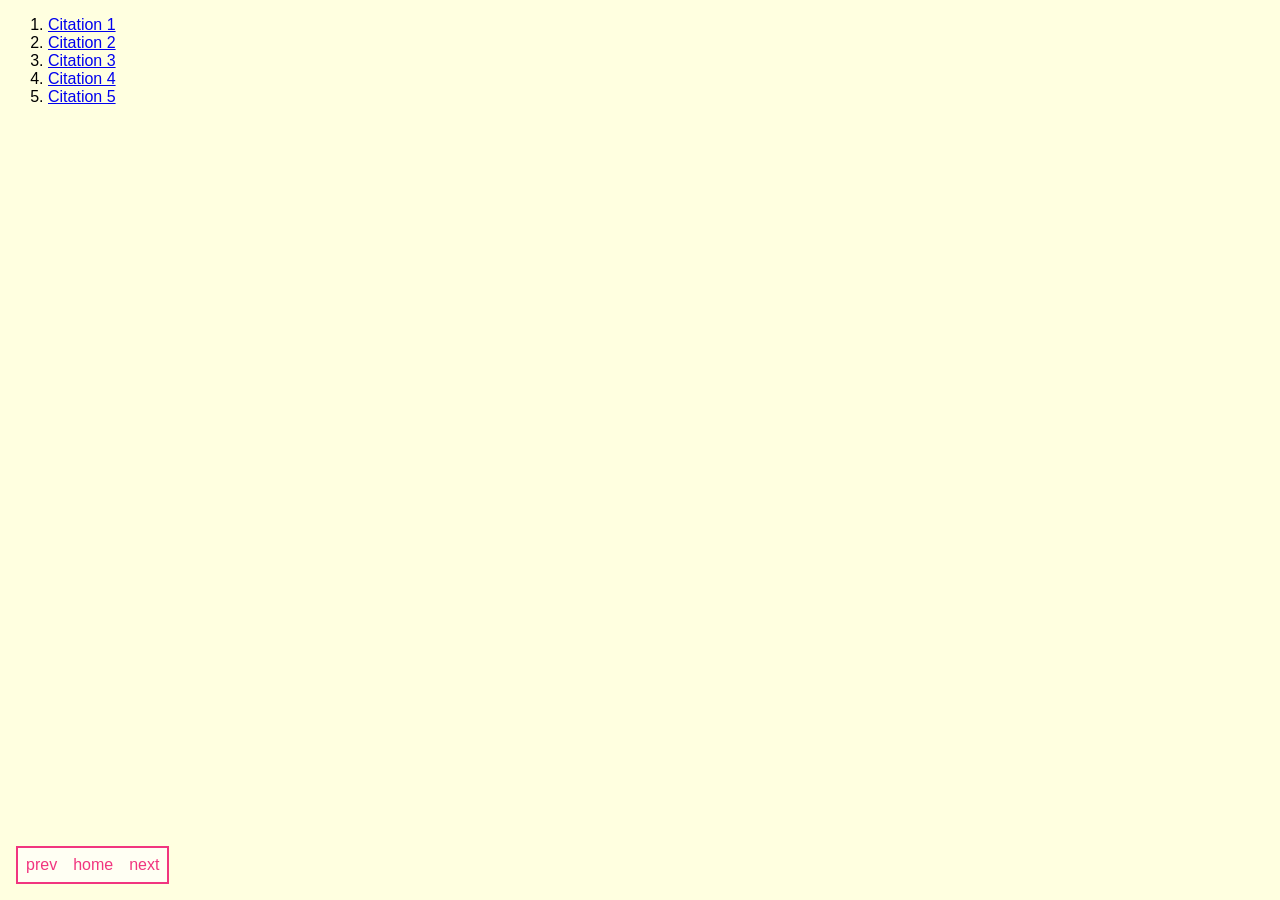
<file: index.html>
<!DOCTYPE html>
<html lang="en">
<head>
    <meta charset="UTF-8">
    <meta name="viewport" content="width=device-width, initial-scale=1.0">
    <title>Citations - Loane</title>
    <style>
    body {

        font-family: sans-serif;
        background-color: lightyellow;
    }
    /* a{ color: inherit;
    text-decoration: none;} */


    </style>
</head>
<body>
    <!-- omg its a navbar!!! -->

    <link rel="stylesheet" href="navbar.css">
    <div id="navbar">
        <a href="citations5.html">prev</a>
        <a href="index.html">home</a>
        <a href="citations-1inconnu.html">next</a>
    </div>
    <!-- end of the navbar -->
    <ol>

        <li>
                <a href="citations-1inconnu.html">Citation 1</a>
        </li>

        <li>
            <a href="citations2.html">Citation 2  </a>
        </li>

        <li>
            <a href="citations3.html">Citation 3  </a>
        </li>

        <li>
            <a href="citation4-selecteur.html">Citation 4 </a>
        </li>

        <li>
            <a href="citations5.html">Citation 5</a>
        </li>
    </ol>


</body>
</html>
</file>
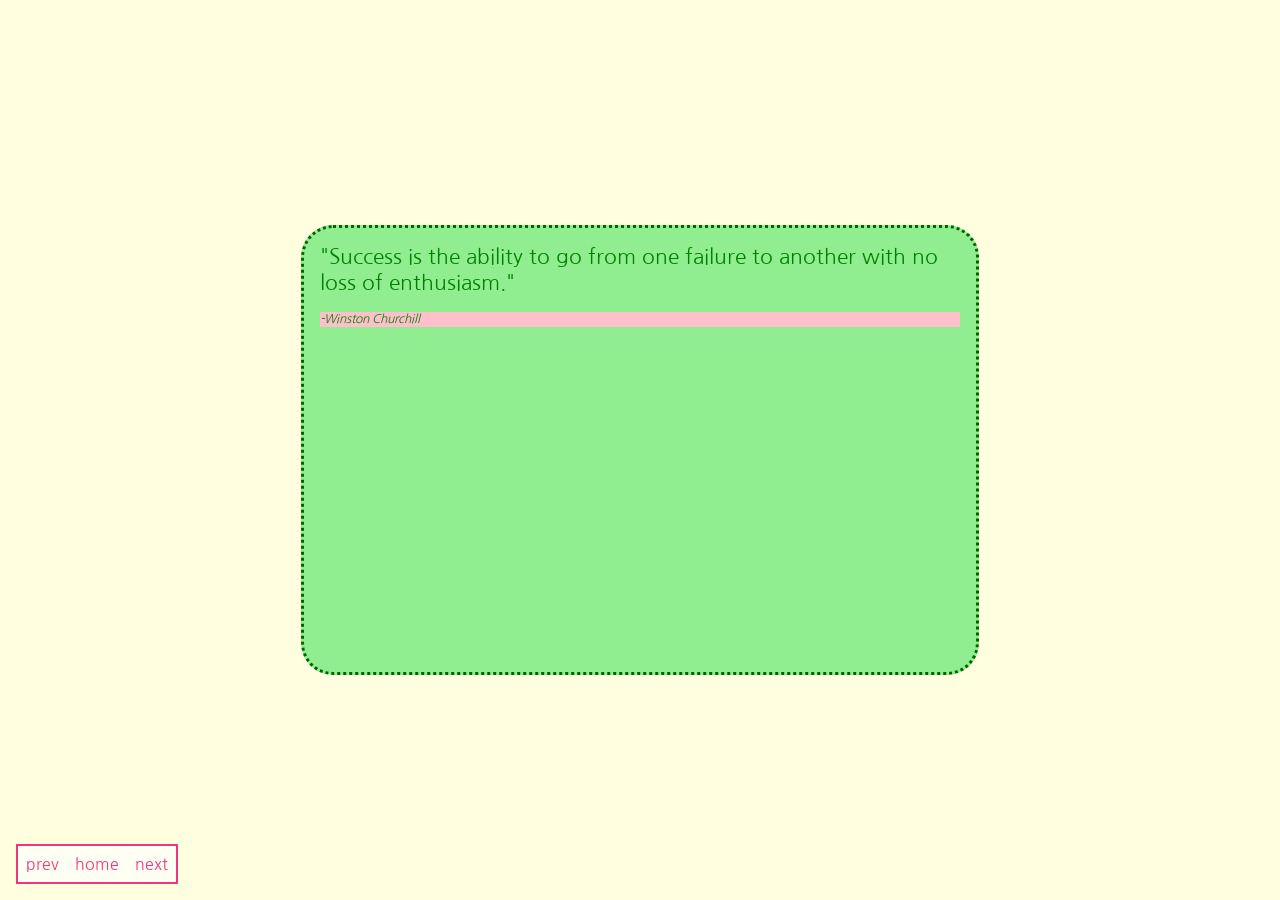
<file: citation4-selecteur.html>
<!DOCTYPE html>
<html lang="en">
<head>
    <meta charset="UTF-8">
    <meta name="viewport" content="width=device-width, initial-scale=1.0">
    <title>Document</title>

    <link rel="preconnect" href="https://fonts.googleapis.com">
    <link rel="preconnect" href="https://fonts.gstatic.com" crossorigin>
    <link href="https://fonts.googleapis.com/css2?family=Nanum+Gothic&display=swap" rel="stylesheet">

    <style>
        body {
            font-family: "Nanum Gothic", sans-serif;
            min-height: 100vh;
            margin: 0;
            display: flex;
            justify-content: center;
            align-items: center;
            background-color: lightyellow;
        }

        div {
            color: green;
        }

        .quote {
            font-size: 1.3rem;
        }

        .source {
            font-style: italic;
            margin-top: 1rem;
            font-size: 0.75rem;
        }

        .chaton {
            width: 50%;
            border: 3px dotted darkgreen;
            padding: 1rem;
            border-radius: 2rem;
            aspect-ratio: 14/9;
        }

        .important {
            background: pink;
        }

        #zelda {
            background: lightgreen;
        }
    </style>

</head>

<body>
        <!-- omg its a navbar!!! -->

    <link rel="stylesheet" href="navbar.css">
    <div id="navbar">
        <a href="citations3.html">prev</a>
        <a href="index.html">home</a>
        <a href="citations5.html">next</a>
    </div>
    <!-- end of the navbar -->

    <div class="chaton" id="zelda">
        <div class="quote">
            "Success is the ability to go from one failure to another with no loss of enthusiasm."
        </div>

        <div class="source important">
            -Winston Churchill
        </div>
    </div>

</body>
</html>
</file>
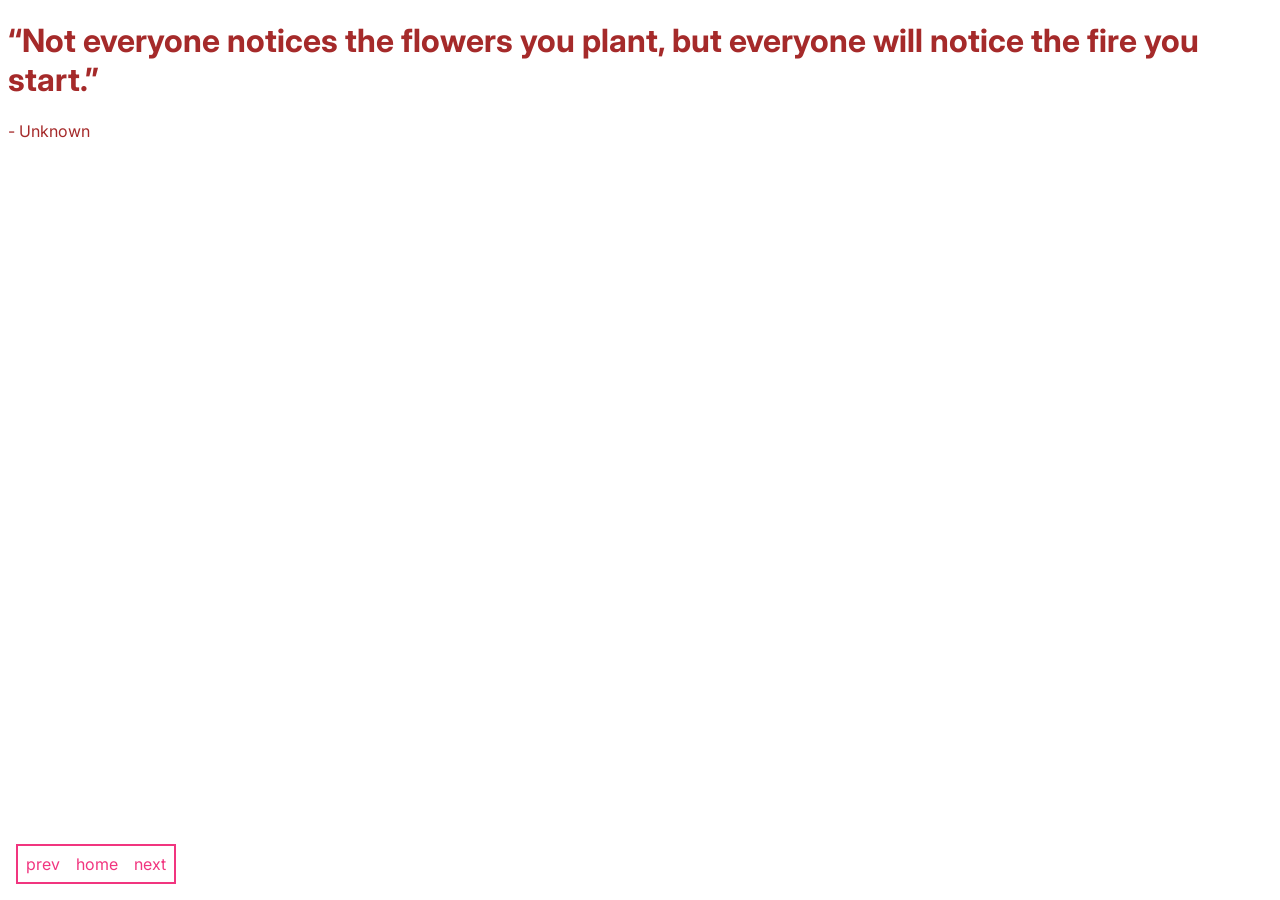
<file: citations-1inconnu.html>
<!DOCTYPE html>
<html lang="en">
<head>
    <meta charset="UTF-8">
    <meta name="viewport" content="width=device-width, initial-scale=1.0">
    <title>Unknown</title>

    <link rel="preconnect" href="https://fonts.googleapis.com">
    <link rel="preconnect" href="https://fonts.gstatic.com" crossorigin>
    <link href="https://fonts.googleapis.com/css2?family=Inter:ital,opsz,wght@0,14..32,100..900;1,14..32,100..900&family=Space+Grotesk:wght@300..700&display=swap" rel="stylesheet">

    <style>
        body{
            font-family: "Inter", sans-serif;
            color: brown;
        }
    </style>
</head>
<body>

    <!-- omg its a navbar!!! -->

    <link rel="stylesheet" href="navbar.css">
    <div id="navbar">
        <a href="citations-1inconnu.html">prev</a>
        <a href="index.html">home</a>
        <a href="citations2.html">next</a>
    </div>
    <!-- end of the navbar -->

    <h1>“Not everyone notices the flowers you plant, but everyone will notice the fire you start.”</h1>
    <p>- Unknown</p>
</body>
</html>
</file>
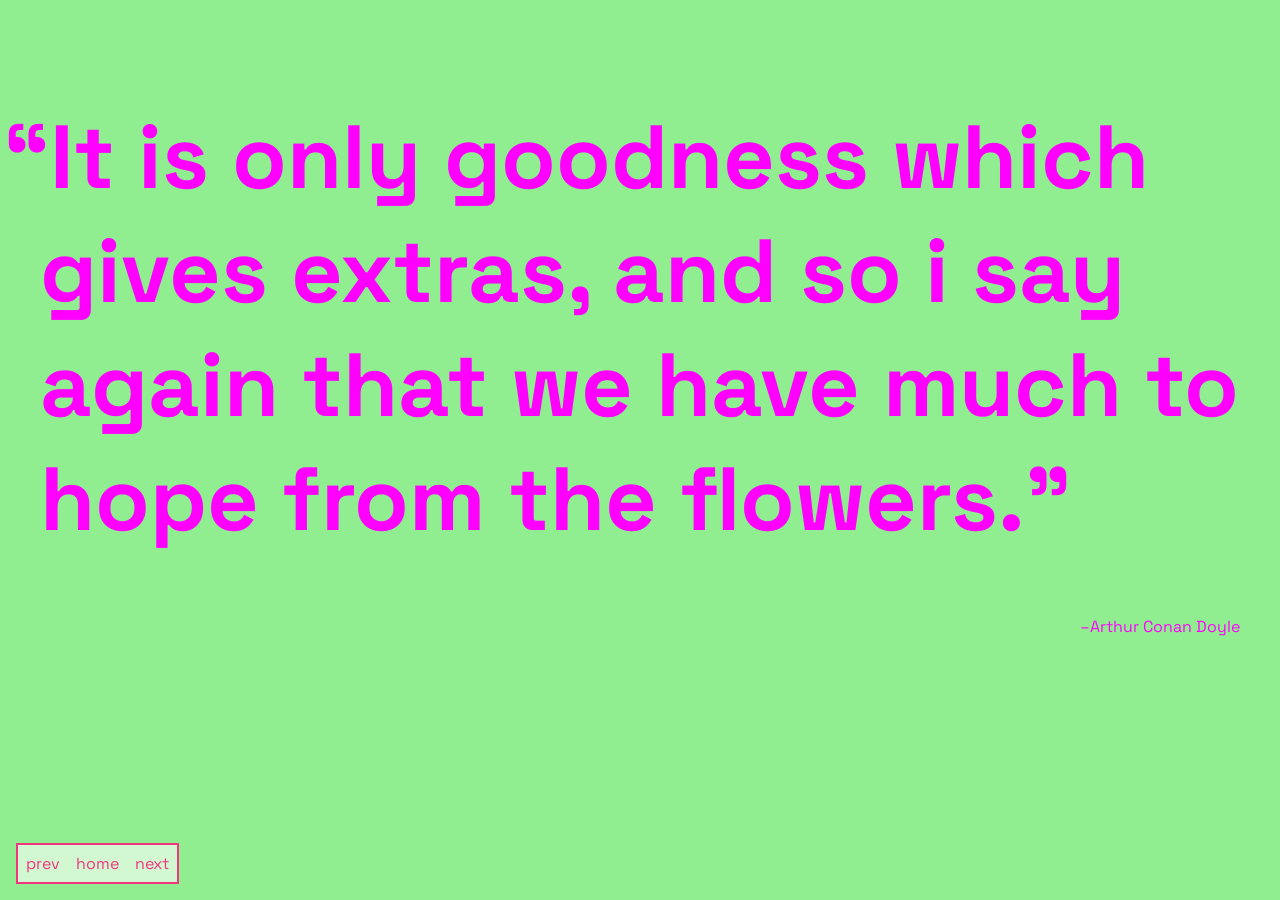
<file: citations2.html>
<!DOCTYPE html>
<html lang="en">
<head>
	<meta charset="UTF-8">
	<meta name="viewport" content="width=device-width, initial-scale=1.0">
	<title>Document</title>

<link rel="preconnect" href="https://fonts.googleapis.com">
<link rel="preconnect" href="https://fonts.gstatic.com" crossorigin>
<link href="https://fonts.googleapis.com/css2?family=Space+Grotesk:wght@300..700&display=swap" rel="stylesheet">

	<style>
		body {
			font-family: "Space Grotesk", sans-serif;
			padding: 2rem;
			background: lightgreen;
		}
		h1{ 
			font-size: 7vw;
			text-indent: -0.4em; 
			color:magenta}

			p{
				text-align: right;
				color:magenta
			}
	</style>
</head>
<body>

	    <!-- omg its a navbar!!! -->

    <link rel="stylesheet" href="navbar.css">
    <div id="navbar">
        <a href="citations-1inconnu.html">prev</a>
        <a href="index.html">home</a>
        <a href="citations3.html">next</a>
    </div>
    <!-- end of the navbar -->

	<h1>“It is only goodness which gives extras, and so i say again that we have much to hope from the flowers.”</h2>
	<p>–Arthur Conan Doyle</p>
	
	<!-- <h1>biggest</h1>
	<h2>bigger</h2>
	<h3>big</h3>
	<h4>normal</h4>
	<p>Lorem ipsum, dolor sit <b>amet</b> consectetur <i>adipisicing</i> elit. Dolorum, dolorem dolor saepe possimus, atque illo at laboriosam quis explicabo nobis voluptatibus consequatur perferendis quos sed error odio similique necessitatibus sint?</p>
	<h5>small</h5>
	<h6>smaller</h6>

	<hr>

	<h4>Liste de courses</h4>
	<ul>
		<li>Pommes</li>
		<li>Bananes</li>
		<li>Oranges</li>
	</ul>

	<img src="" alt="">
</body>
</html> -->
</file>
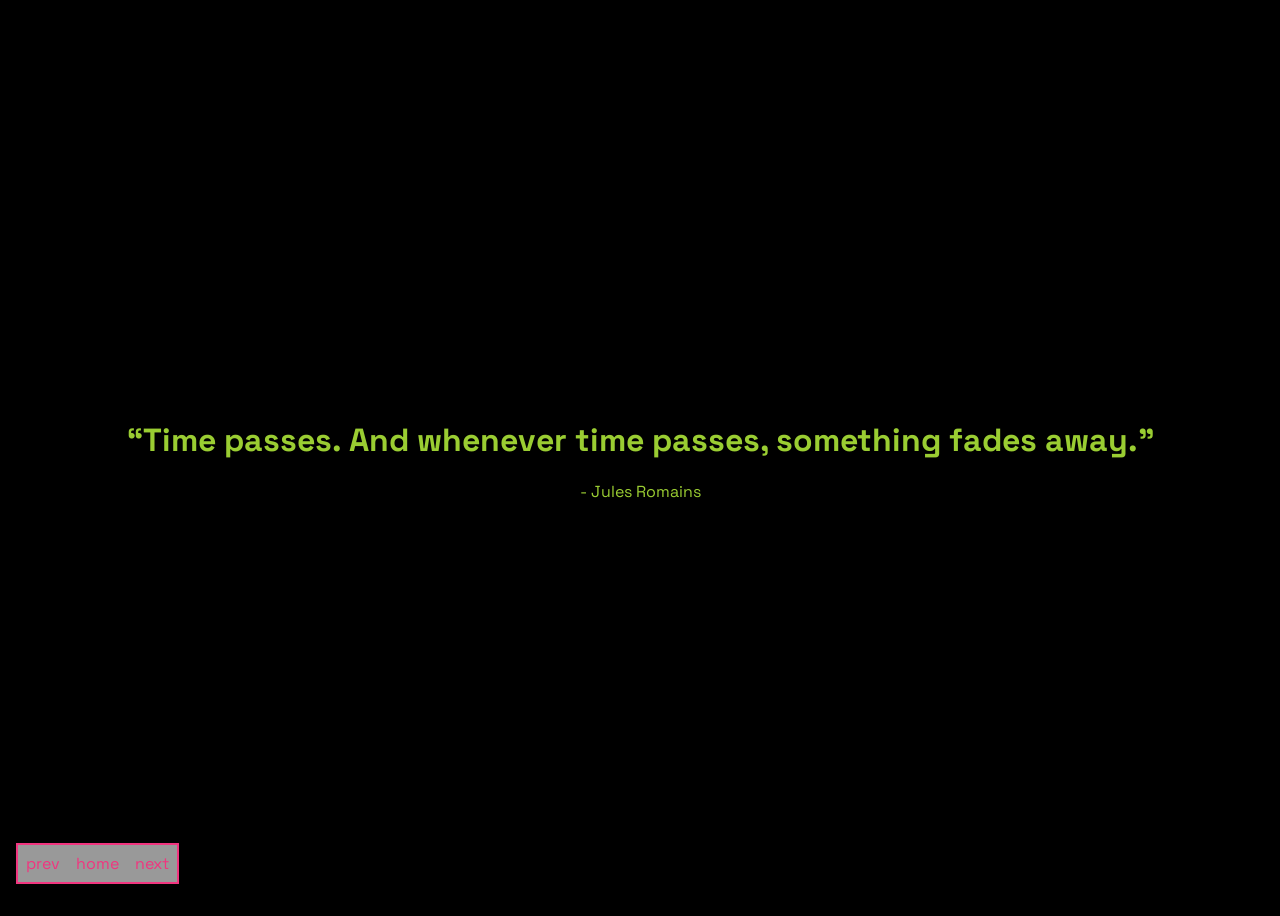
<file: citations3.html>
<!DOCTYPE html>
<html lang="en">
<head>
	  
    <meta charset="UTF-8">
    <meta name="viewport" content="width=device-width, initial-scale=1.0">
    <title>Jules Romains</title>

    <link rel="preconnect" href="https://fonts.googleapis.com">
	<link rel="preconnect" href="https://fonts.gstatic.com" crossorigin>
	<link href="https://fonts.googleapis.com/css2?family=IM+Fell+DW+Pica:ital@0;1&family=Space+Grotesk:wght@300..700&display=swap" rel="stylesheet">

    <style>
        body{
		font-family: "Space Grotesk", sans-serif;
		color: yellowgreen;
		background-color: black;
		font-family: "Space Grotesk", sans-serif;
		color: yellowgreen;
		background-color: black;
		display: flex;
		justify-content: center;
		align-items: center;
		height: 100vh;
		text-align: center;
		}
    </style>
<body>

	    <!-- omg its a navbar!!! -->

    <link rel="stylesheet" href="navbar.css">
    <div id="navbar">
        <a href="citations2.html">prev</a>
        <a href="index.html">home</a>
        <a href="citation4-selecteur.html">next</a>
    </div>
    <!-- end of the navbar -->
    <div>
        <h1>“Time passes. And whenever time passes, something fades away.”</h1>
        <p>- Jules Romains</p>
    </div>
</body>
</file>
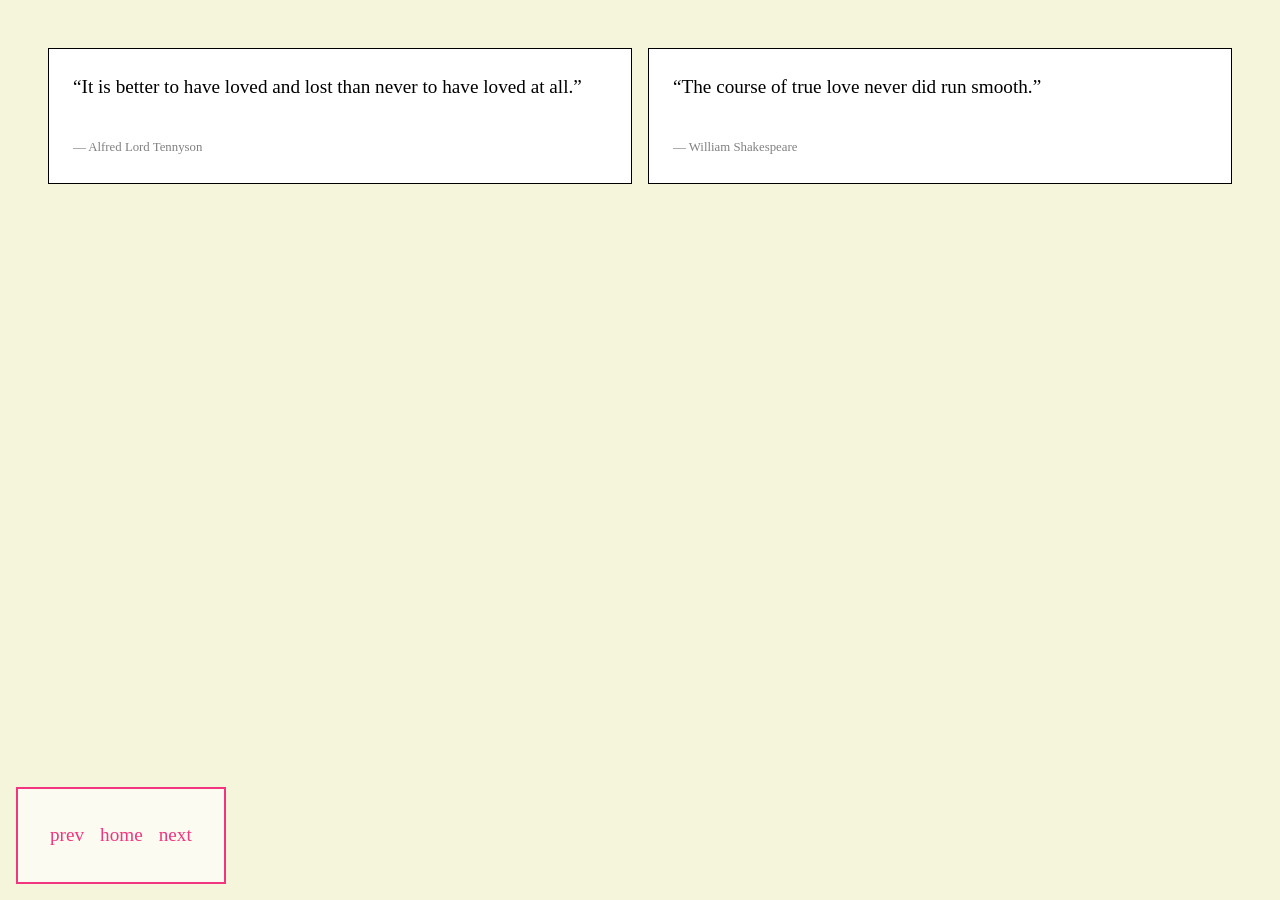
<file: citations5.html>
<!DOCTYPE html>
<html lang="en">
<head>
	<meta charset="UTF-8">
	<meta name="viewport" content="width=device-width, initial-scale=1.0">
	<title>citations5</title>

	<style>
		body {
			font-family: sans-serif;
			background-color: beige;
			padding: 2.5rem;
		}

		section {
			display: flex;
			gap: 1rem;
		}

		div { flex: 1;
			border: 1px solid black;
			padding: 1.5rem;
			font-family: Georgia, serif;
			color: black;
			font-size: 1.2rem;
			line-height: 1.5;
			background-color: white; }

		.auteur { font-size: 0.8rem;
				color: gray; }
	</style>
</head>

<body>

	    <!-- omg its a navbar!!! -->

    <link rel="stylesheet" href="navbar.css">
    <div id="navbar">
        <a href="citation4-selecteur.html">prev</a>
        <a href="index.html">home</a>
        <a href="index.html">next</a>
    </div>
    <!-- end of the navbar -->

	<section>
		<div>
			“It is better to have loved and lost than never to have loved at all.”
			<br><br>
			<span class="auteur">— Alfred Lord Tennyson</span>
		</div>

		<div>
			“The course of true love never did run smooth.”
			<br><br>
			<span class="auteur">— William Shakespeare</span>
		</div>
	</section>

</body>
</html>
</file>
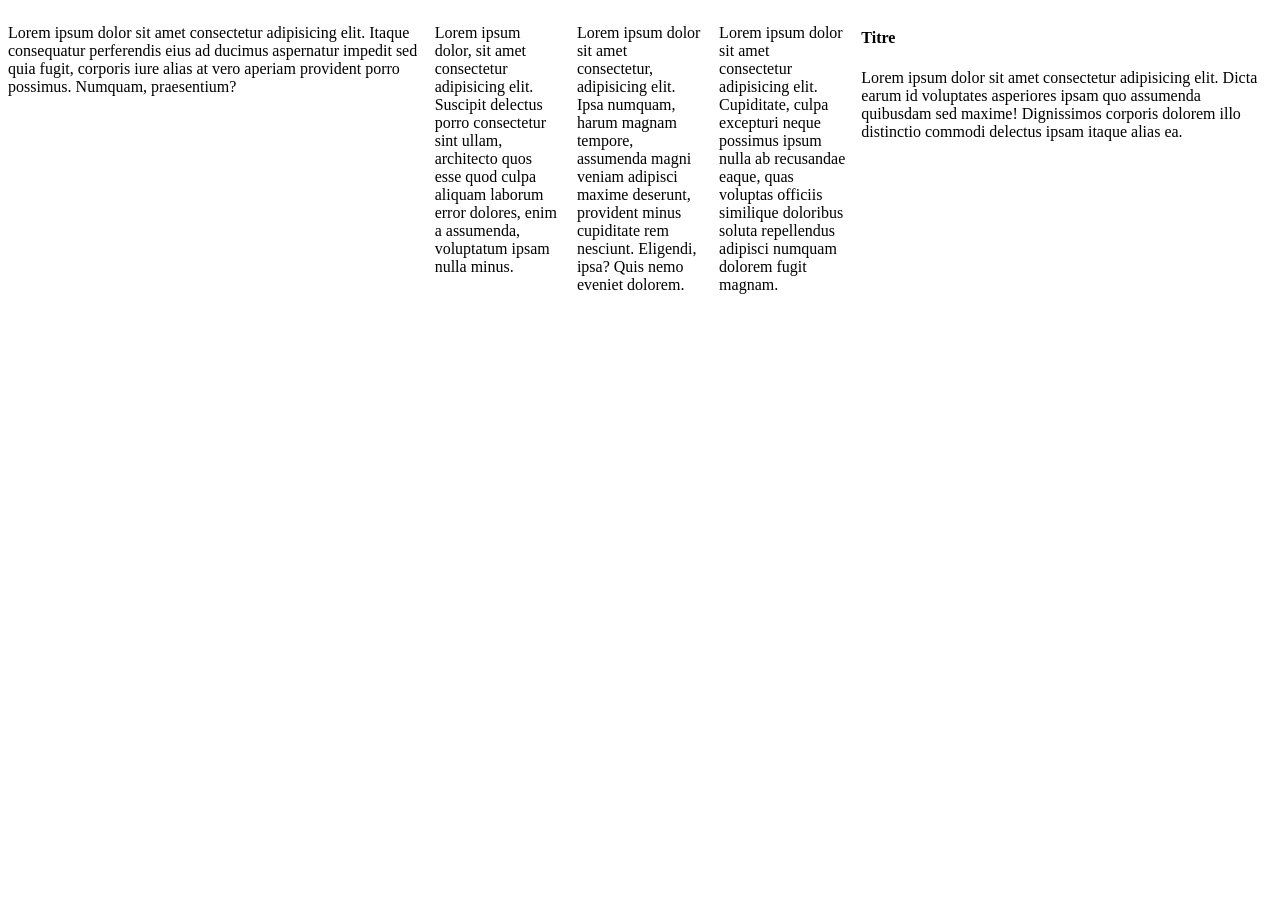
<file: flexbox-system.html>
<!DOCTYPE html>
<html lang="en">
<head>
	<meta charset="UTF-8">
	<meta name="viewport" content="width=device-width, initial-scale=1.0">
	<title>Système de colonnes avec Flexbox</title>

	<style>
		/* class row pour parent. */
		.row { display: flex; gap: 1rem; }
		.row > * { flex: 1; }
		/* les enfants sont de meme taille. */
	</style>
</head>
<body>
	
<main class="row">
	<article>
		<p>Lorem ipsum dolor sit amet consectetur adipisicing elit. Itaque consequatur perferendis eius ad ducimus aspernatur impedit sed quia fugit, corporis iure alias at vero aperiam provident porro possimus. Numquam, praesentium?</p>
	</article>
	<div class="row">
		<p>Lorem ipsum dolor, sit amet consectetur adipisicing elit. Suscipit delectus porro consectetur sint ullam, architecto quos esse quod culpa aliquam laborum error dolores, enim a assumenda, voluptatum ipsam nulla minus.</p>
		<p>Lorem ipsum dolor sit amet consectetur, adipisicing elit. Ipsa numquam, harum magnam tempore, assumenda magni veniam adipisci maxime deserunt, provident minus cupiditate rem nesciunt. Eligendi, ipsa? Quis nemo eveniet dolorem.</p>
		<p>Lorem ipsum dolor sit amet consectetur adipisicing elit. Cupiditate, culpa excepturi neque possimus ipsum nulla ab recusandae eaque, quas voluptas officiis similique doloribus soluta repellendus adipisci numquam dolorem fugit magnam.</p>
	</div>
	<section>
		<h4>Titre</h4>
		<p>Lorem ipsum dolor sit amet consectetur adipisicing elit. Dicta earum id voluptates asperiores ipsam quo assumenda quibusdam sed maxime! Dignissimos corporis dolorem illo distinctio commodi delectus ipsam itaque alias ea.</p>
	</section>
</main>

</body>
</html>
</file>
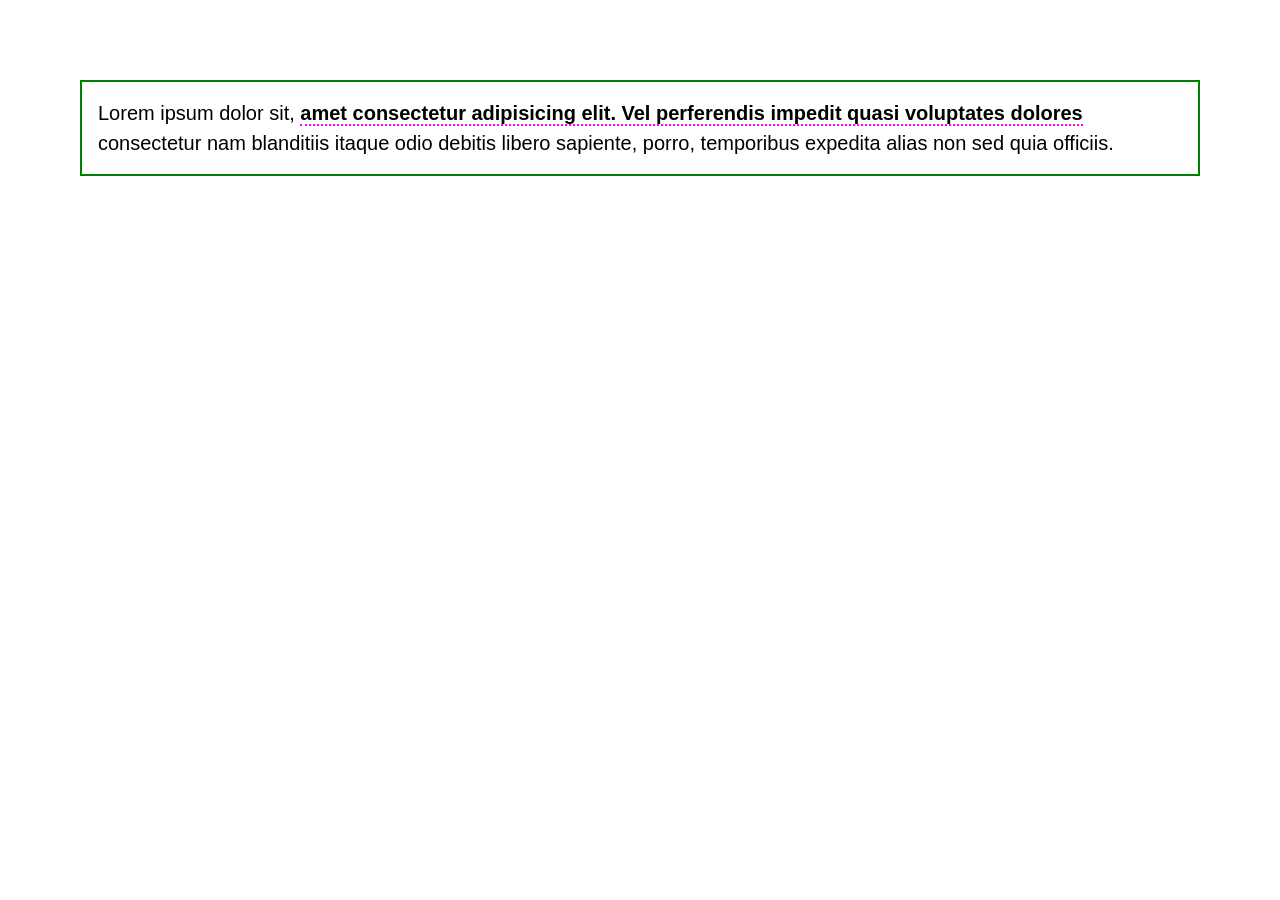
<file: inline-block.html>
<!DOCTYPE html>
<html lang="en">
<head>
	<meta charset="UTF-8">
	<meta name="viewport" content="width=device-width, initial-scale=1.0">
	<title>inline block</title>

	<style>

		body {
			font-family: sans-serif;
			font-size: 20px;
			line-height: 150%;
			margin: 5rem;
		}

		div {
			border: 2px solid green;
			padding: 1rem;
		}

		span{
			border-bottom: 2px dotted magenta;
			font-weight: bold;
		}

	</style>

</head>
<body>
	
<div>
	Lorem ipsum dolor sit, 
	<span>
		amet consectetur adipisicing elit. 
		Vel perferendis impedit quasi voluptates dolores 
	</span>
	consectetur nam blanditiis itaque odio debitis libero sapiente, 
	porro, temporibus expedita alias non sed quia officiis.
</div>

</body>
</html>
</file>
<file: navbar.css>
#navbar{
	border: 2px solid #f1357f ;
	background: #FFF9;
	max-width: max-content;
	position: fixed;
	bottom: 1rem;
	left: 1rem;
	display: flex;
}

#navbar a {
	color:#f1357f;
	text-decoration: none;
	padding:0.5rem;
}

#navbar a:hover{
	background: #f13571;
	color: #FFF
}
</file>
